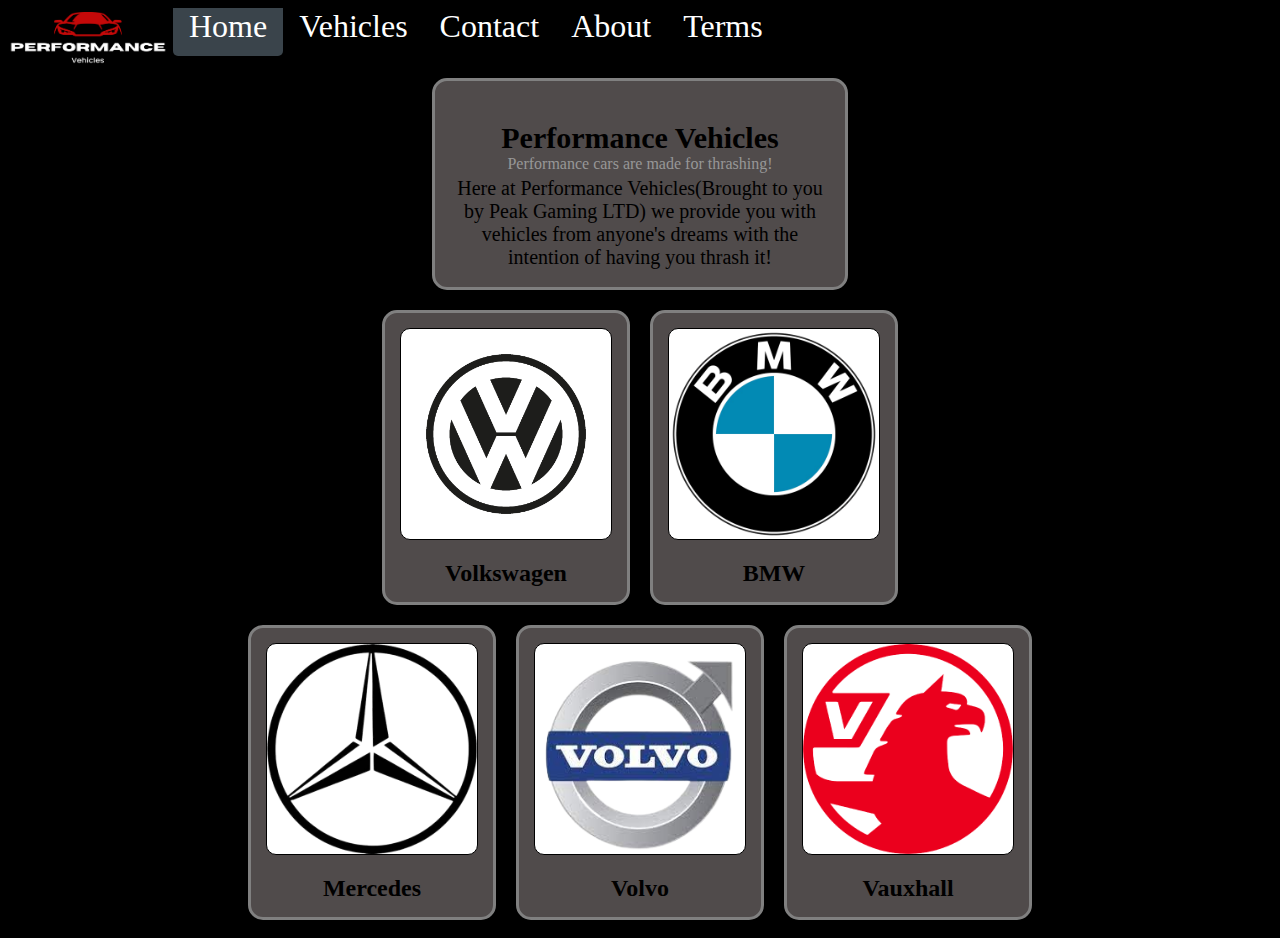
<file: index.html>
<html>
<head>
  <meta name="viewport" content="width=device-width, initial-scale=1">
  <link rel="stylesheet" href="./Assets/CSS/style.css">
  <title>PV - Home</title>
</head>
<body>
  <header>
    <div class="NavBar">
      <ul>
        <img class="Logo" src="./Assets/Images/Own_Images/Created/Plogoshort.png" alt="The Logo">
        <li><a class="navbutton selected" href="index.html">Home</a></li>
        <li><a class="navbutton" href="vehicles.html">Vehicles</a></li>
        <li><a class="navbutton" href="contact.html">Contact</a></li>
        <li><a class="navbutton" href="about.html">About</a></li>
        <li><a class="navbutton" href="terms.html">Terms</a></li>
      </ul>
    </div>
  </header>
  <div class="CompGrid">
    <div class="itemstyling">
      <h2 class="cname">Performance Vehicles</h2>
      <p class="slogan">Performance cars are made for thrashing!</p>
      <p class="subtext">Here at Performance Vehicles(Brought to you by Peak Gaming LTD) we provide you with vehicles from anyone's dreams with the intention of having you thrash it!</p>
    </div>
  </div>
  <div class="HomeGrid">
    <div class="itemstyling">
      <a class="button" href="https://www.volkswagen.co.uk/"><img class="imagestyling" src="./Assets/Images/Veh_Comp_Logos/Volkswagen Logo.png" alt="Image"></a>
      <h2>Volkswagen</h2>
    </div>
    <div class="itemstyling">
      <a class="button" href="https://www.bmw.co.uk/"><img class="imagestyling" src="./Assets/Images/Veh_Comp_Logos/BMW Logo.png" alt="Image"></a>
      <h2>BMW</h2>
    </div>
  </div>
  <div class="HomeGrid">
    <div class="itemstyling">
      <a class="button" href="https://www.mercedes-benz.co.uk/"><img class="imagestyling" src="./Assets/Images/Veh_Comp_Logos/Mercedes Logo.png" alt="Image"></a>
      <h2>Mercedes</h2>
    </div>
    <div class="itemstyling">
      <a class="button" href="https://www.volvocars.com/uk/"><img class="imagestyling" src="./Assets/Images/Veh_Comp_Logos/Volvo Logo.png" alt="Image"></a>
      <h2>Volvo</h2>
    </div>
    <div class="itemstyling">
      <a class="button" href="https://www.vauxhall.co.uk/"><img class="imagestyling" src="./Assets/Images/Veh_Comp_Logos/Vauxhall Logo.png" alt="Image"></a>
      <h2>Vauxhall</h2>
    </div>
  </div>
</body>
<footer>
</footer>
</html>
</file>
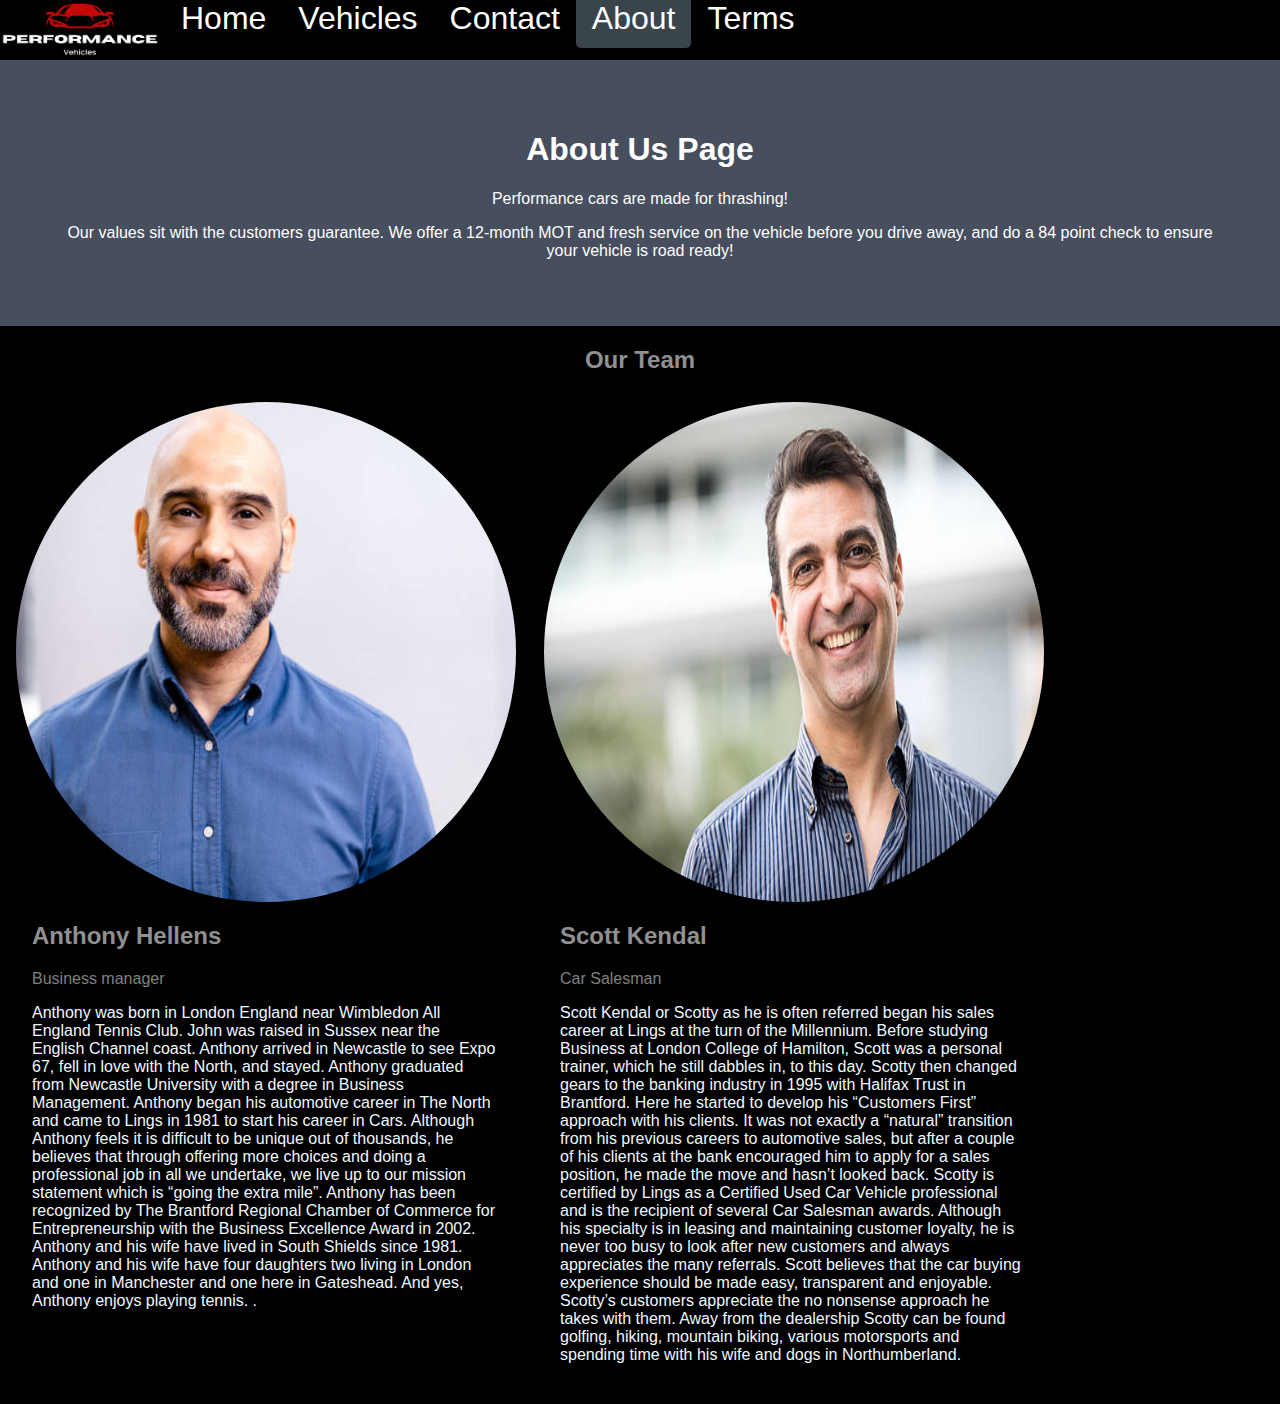
<file: about.html>
<html>
<head>
  <meta name="viewport" content="width=device-width, initial-scale=1">
  <link rel="stylesheet" href="./Assets/CSS/style.css">
  <link rel="stylesheet" href="./Assets/CSS/about.css">
  <title>PV - About</title>
</head>
<body>
  <header>
    <div class="NavBar">
      <ul>
        <img class="Logo" src="./Assets/Images/Own_Images/Created/Plogoshort.png" alt="The Logo">
        <li><a class="navbutton" href="index.html">Home</a></li>
        <li><a class="navbutton" href="vehicles.html">Vehicles</a></li>
        <li><a class="navbutton" href="contact.html">Contact</a></li>
        <li><a class="navbutton selected" href="about.html">About</a></li>
        <li><a class="navbutton" href="terms.html">Terms</a></li>
      </ul>
    </div>
  </header>
  <div class="aboutpage">
    <h1>About Us Page</h1>
    <p>Performance cars are made for thrashing!</p>
    <p>Our values sit with the customers guarantee. We offer a 12-month MOT and fresh service on the vehicle before you drive away, and do a 84 point check to ensure your vehicle is road ready!
    </p>
  </div>
  
  <h2 style="text-align:center">Our Team</h2>
  <div class="row">
    <div class="column">
      <div class="card">
        <img class="employeeimage" src="./Assets/Images/Own_Images/Given/Employee 1- Anthony Hellens.jpg">
        <div class="container">
          <h2>Anthony Hellens</h2>
          <p class="title">Business manager</p>
          <p class="aboutemployee">Anthony was born in London England near Wimbledon All England Tennis Club. John was raised in Sussex near the English Channel coast.
            Anthony arrived in Newcastle to see Expo 67, fell in love with the North, and stayed. Anthony graduated from Newcastle University with a degree in Business Management.
            Anthony began his automotive career in The North and came to Lings in 1981 to start his career in Cars. Although Anthony feels it is difficult to be unique out of thousands, he believes that through offering more choices and doing a professional job in all we undertake, we live up to our mission statement which is “going the extra mile”.
            Anthony has been recognized by The Brantford Regional Chamber of Commerce for Entrepreneurship with the Business Excellence Award in 2002.
            Anthony and his wife have lived in South Shields since 1981. Anthony and his wife have four daughters two living in London and one in Manchester and one here in Gateshead. And yes, Anthony enjoys playing tennis.
            .</p>
          
        </div>
      </div>
    </div>
    <div class="column">
      <div class="card">
        <img class="employeeimage" src="./Assets/Images/Own_Images/Given/Employee 2 - Scott Kendal.jpg">
        <div class="container">
          <h2>Scott Kendal</h2>
          <p class="title">Car Salesman</p>
          <p class="aboutemployee"> 
            Scott Kendal or Scotty as he is often referred began his sales career at Lings  at the turn of the Millennium. Before studying Business at London College of Hamilton, Scott was a personal trainer, which he still dabbles in, to this day. Scotty then changed gears to the banking industry in 1995 with Halifax Trust in Brantford. Here he started to develop his “Customers First” approach with his clients. It was not exactly a “natural” transition from his previous careers to automotive sales, but after a couple of his clients at the bank encouraged him to apply for a sales position, he made the move and hasn’t looked back.
            Scotty is certified by Lings as a Certified Used Car Vehicle professional and is the recipient of several Car Salesman awards. Although his specialty is in leasing and maintaining customer loyalty, he is never too busy to look after new customers and always appreciates the many referrals. Scott believes that the car buying experience should be made easy, transparent and enjoyable. Scotty’s customers appreciate the no nonsense approach he takes with them.
            Away from the dealership Scotty can be found golfing, hiking, mountain biking, various motorsports and spending time with his wife and dogs in Northumberland.
            </p>
        </div>
      </div>
    </div>
      </div>
    </div>
  </div>
</body>

<footer>
</footer>

</html>
</file>
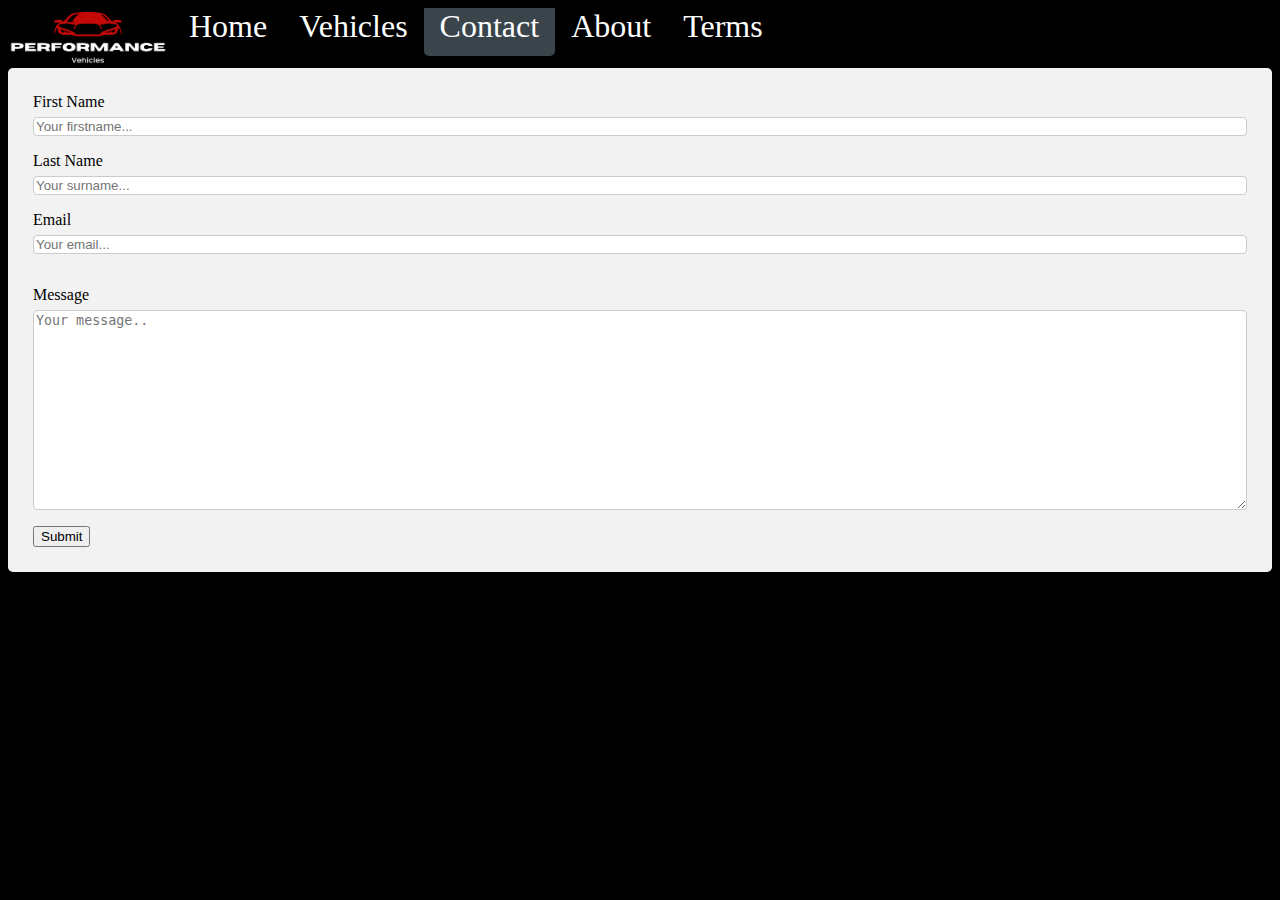
<file: contact.html>
<html>
<head>
  <meta name="viewport" content="width=device-width, initial-scale=1">
  <link rel="stylesheet" href="./Assets/CSS/style.css">
  <link rel="stylesheet" href="./Assets/CSS/contact.css"> 
  <title>PV - Contact</title>
</head>
<body>
  <body>
    <header>
      <div class="NavBar">
        <ul>
          <img class="Logo" src="./Assets/Images/Own_Images/Created/Plogoshort.png" alt="The Logo">
          <li><a class="navbutton" href="index.html">Home</a></li>
          <li><a class="navbutton" href="vehicles.html">Vehicles</a></li>
          <li><a class="navbutton selected" href="contact.html">Contact</a></li>
          <li><a class="navbutton" href="about.html">About</a></li>
          <li><a class="navbutton" href="terms.html">Terms</a></li>
        </ul>
      </div>
    </header>
  <div class="container">

      <label for="firstname">First Name</label>
      <input type="text" id="fname" name="firstname" placeholder="Your firstname...">
  
      <label for="surname">Last Name</label>
      <input type="text" id="surname" name="surname" placeholder="Your surname...">
  
      <label for="Email">Email</label>
      <input type="text" id="Email" name="Email" placeholder="Your email...">
      <p = spellcheck="false"></p>
  
      <label> Message</label>
      <textarea id="subject" name="subject" placeholder="Your message.." style="height:200px"></textarea>
  
      <button id="popUp">Submit</button>

      <script>
        const button = document.getElementById("popUp");

        function popUp() {

          alert("Your message has been submited")
        }

        button.addEventListener('click', (e) => {
          return popUp();
        } )
      </script>
  
    </form>
  </div>
    
  </div>
</body>

<footer>
</footer>

</html>
</file>
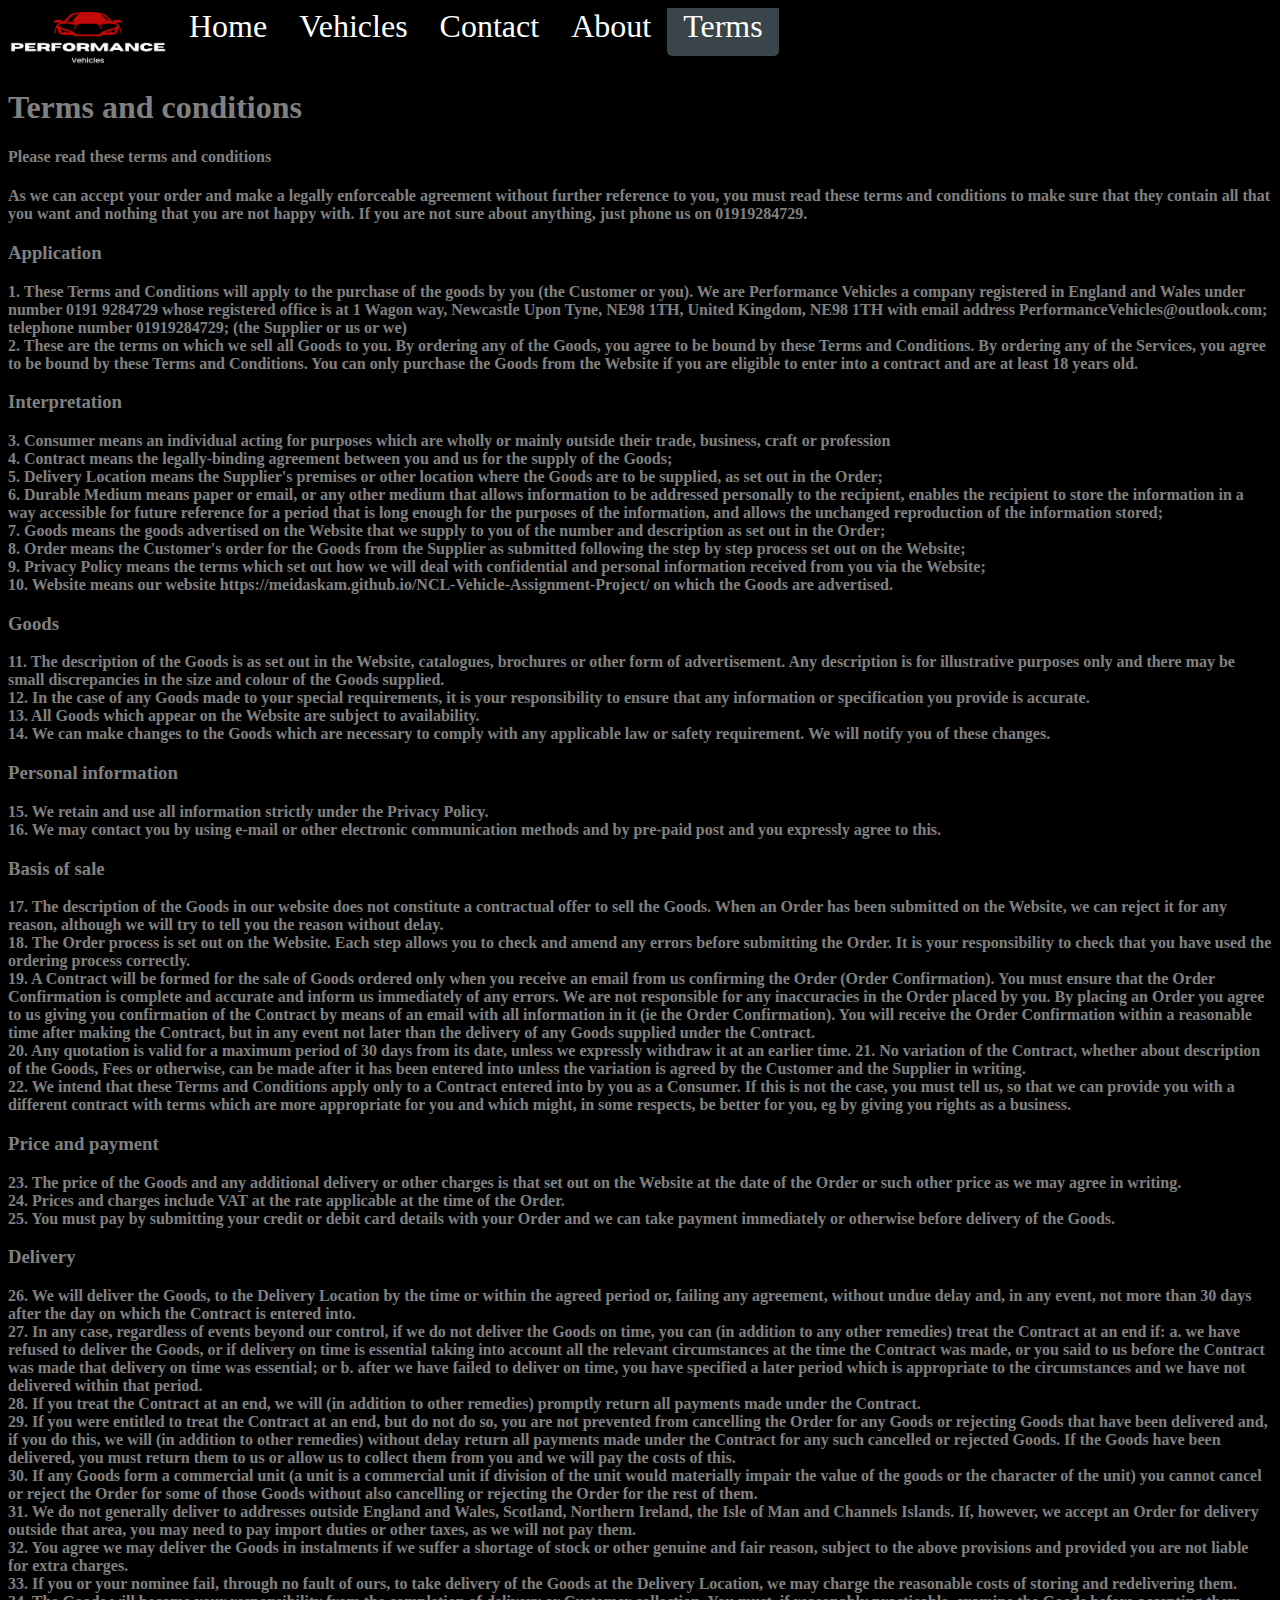
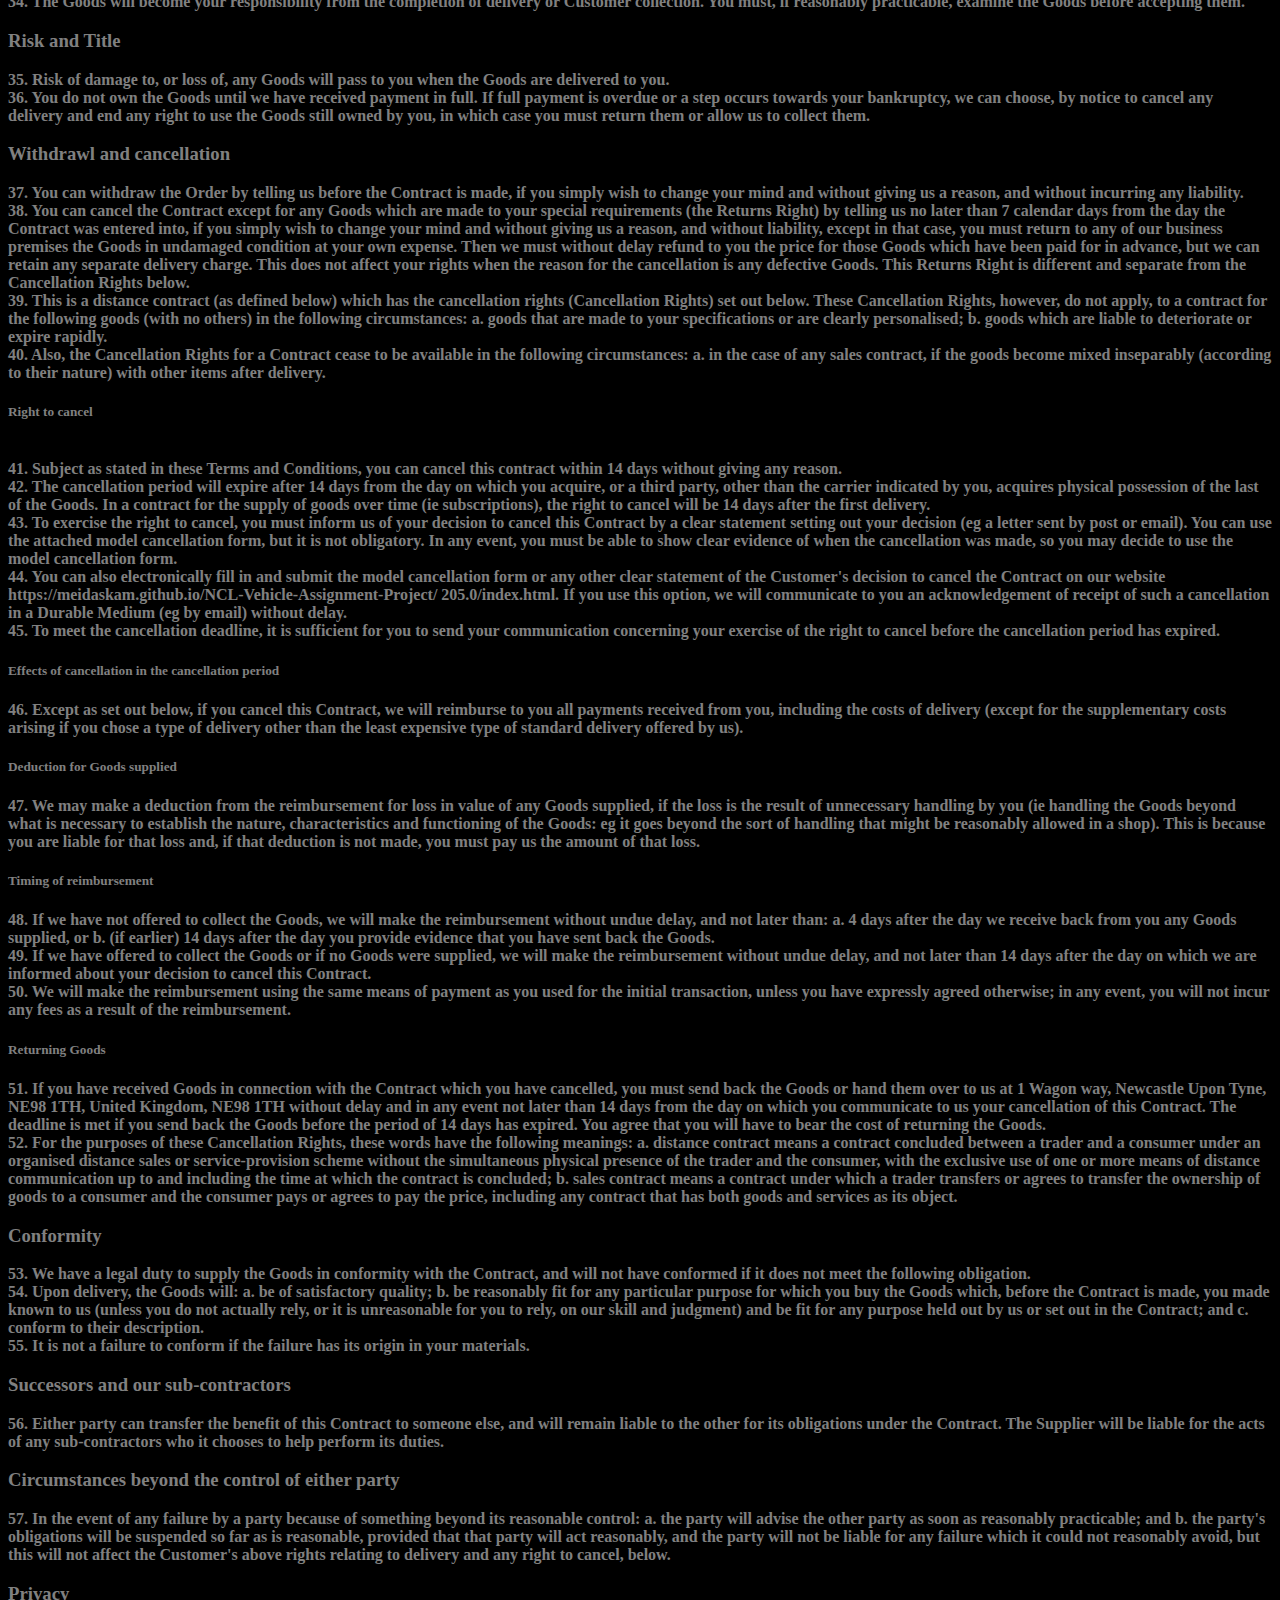
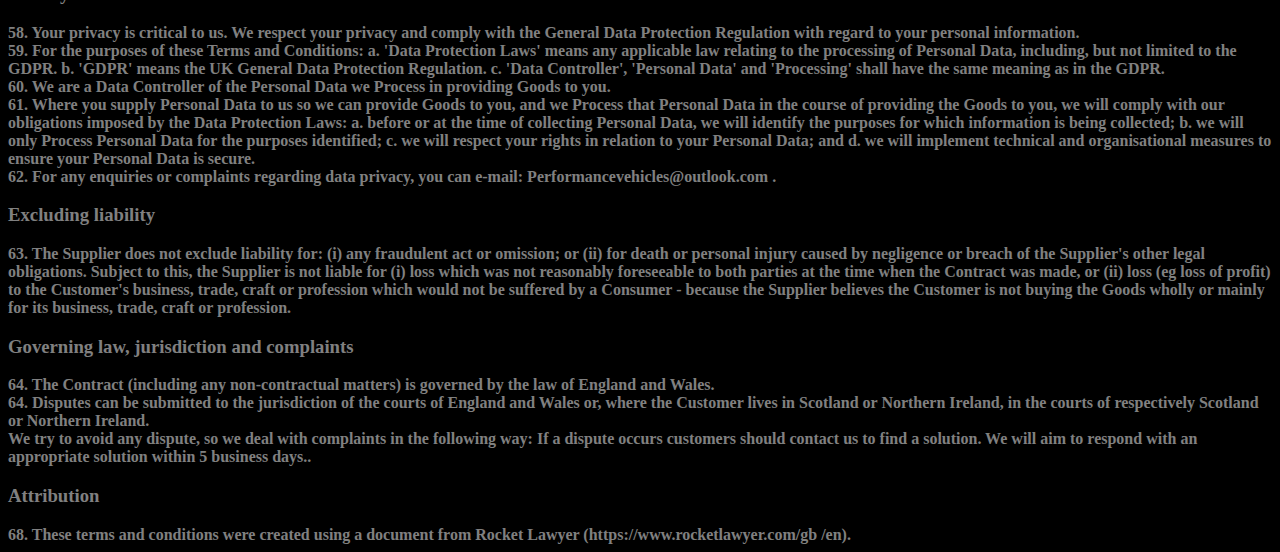
<file: terms.html>
<html>
<head>
  <meta name="viewport" content="width=device-width, initial-scale=1">
  <link rel="stylesheet" href="./Assets/CSS/style.css">
  <link rel="stylesheet" href="./Assets/CSS/terms.css">
  <title>PV - Terms</title>
</head>
<body>
  <header>
    <div class="NavBar">
      <ul>
        <img class="Logo" src="./Assets/Images/Own_Images/Created/Plogoshort.png" alt="The Logo">
        <li><a class="navbutton" href="index.html">Home</a></li>
        <li><a class="navbutton" href="vehicles.html">Vehicles</a></li>
        <li><a class="navbutton" href="contact.html">Contact</a></li>
        <li><a class="navbutton" href="about.html">About</a></li>
        <li><a class="navbutton selected" href="terms.html">Terms</a></li>
      </ul>
    </div>
  </header>
  <h1 class="Termsandconditions">Terms and conditions</h1>
  <h4 class="read">Please read these terms and conditions</h4>
  <b class="readbody">As we can accept your order and make a legally enforceable agreement without further reference to you, you must read 
    these terms and conditions to make sure that they contain all that you want and nothing that you are not happy with. If you 
    are not sure about anything, just phone us on 01919284729. </b>
  <h3 class="read">Application</h3>
  <b class="readbody">1. These Terms and Conditions will apply to the purchase of the goods by you (the Customer or you). We are 
    Performance Vehicles a company registered in England and Wales under number 0191 9284729 whose registered 
    office is at 1 Wagon way, Newcastle Upon Tyne, NE98 1TH, United Kingdom, NE98 1TH with email address 
    PerformanceVehicles@outlook.com; telephone number 01919284729; (the Supplier or us or we)
    <br>
  2. These are the terms on which we sell all Goods to you. By ordering any of the Goods, you agree to be bound by these 
  Terms and Conditions. By ordering any of the Services, you agree to be bound by these Terms and Conditions. You 
  can only purchase the Goods from the Website if you are eligible to enter into a contract and are at least 18 years old.
  </b>
  <h3 class="read">Interpretation</h3>
  <b class="readbody">3. Consumer means an individual acting for purposes which are wholly or mainly outside their trade, business, craft or 
    profession
  <br>
  4. Contract means the legally-binding agreement between you and us for the supply of the Goods;
  <br>
  5. Delivery Location means the Supplier's premises or other location where the Goods are to be supplied, as set out in 
  the Order;
  <br>
  6. Durable Medium means paper or email, or any other medium that allows information to be addressed personally to 
  the recipient, enables the recipient to store the information in a way accessible for future reference for a period that is 
  long enough for the purposes of the information, and allows the unchanged reproduction of the information stored;
  <br> 
  7. Goods means the goods advertised on the Website that we supply to you of the number and description as set out in 
  the Order;
  <br>
  8. Order means the Customer's order for the Goods from the Supplier as submitted following the step by step process set 
  out on the Website;
  <br>
  9. Privacy Policy means the terms which set out how we will deal with confidential and personal information received 
  from you via the Website;
  <br>
  10. Website means our website https://meidaskam.github.io/NCL-Vehicle-Assignment-Project/ on which the 
  Goods are advertised.
  </b>
  <h3 class="read">Goods</h3>
  <b class="readbody">11. The description of the Goods is as set out in the Website, catalogues, brochures or other form of advertisement. Any 
    description is for illustrative purposes only and there may be small discrepancies in the size and colour of the Goods 
    supplied.
  <br>
  12. In the case of any Goods made to your special requirements, it is your responsibility to ensure that any information or 
  specification you provide is accurate.
  <br>
  13. All Goods which appear on the Website are subject to availability.
  <br>
  14. We can make changes to the Goods which are necessary to comply with any applicable law or safety requirement. We 
  will notify you of these changes.
  </b>
  <h3 class="read">Personal information</h3>
  <b class="readbody">15. We retain and use all information strictly under the Privacy Policy.
    <br>
    16. We may contact you by using e-mail or other electronic communication methods and by pre-paid post and you 
  expressly agree to this.
  </b>
  <h3 class="read">Basis of sale</h3>
  <b class="readbody">17. The description of the Goods in our website does not constitute a contractual offer to sell the Goods. When an Order 
  has been submitted on the Website, we can reject it for any reason, although we will try to tell you the reason without 
  delay.
  <br>
  18. The Order process is set out on the Website. Each step allows you to check and amend any errors before submitting 
  the Order. It is your responsibility to check that you have used the ordering process correctly.
  <br>
  19. A Contract will be formed for the sale of Goods ordered only when you receive an email from us confirming the Order 
  (Order Confirmation). You must ensure that the Order Confirmation is complete and accurate and inform us 
  immediately of any errors. We are not responsible for any inaccuracies in the Order placed by you. By placing an Order 
  you agree to us giving you confirmation of the Contract by means of an email with all information in it (ie the Order 
  Confirmation). You will receive the Order Confirmation within a reasonable time after making the Contract, but in any 
  event not later than the delivery of any Goods supplied under the Contract.
  <br>
  20. Any quotation is valid for a maximum period of 30 days from its date, unless we expressly withdraw it at an earlier 
  time.
  21. No variation of the Contract, whether about description of the Goods, Fees or otherwise, can be made after it has been 
  entered into unless the variation is agreed by the Customer and the Supplier in writing.
  <br>
  22. We intend that these Terms and Conditions apply only to a Contract entered into by you as a Consumer. If this is not 
  the case, you must tell us, so that we can provide you with a different contract with terms which are more appropriate 
  for you and which might, in some respects, be better for you, eg by giving you rights as a business.
  </b>
  <h3 class="read">Price and payment</h3>
  <b class="readbody">23. The price of the Goods and any additional delivery or other charges is that set out on the Website at the date of the 
    Order or such other price as we may agree in writing.
  <br>
  24. Prices and charges include VAT at the rate applicable at the time of the Order.
  <br>
  25. You must pay by submitting your credit or debit card details with your Order and we can take payment immediately or 
  otherwise before delivery of the Goods.
  </b>
  <h3 class="read">Delivery</h3>
  <b class="readbody">26. We will deliver the Goods, to the Delivery Location by the time or within the agreed period or, failing any agreement, 
    without undue delay and, in any event, not more than 30 days after the day on which the Contract is entered into.
    <br>
    27. In any case, regardless of events beyond our control, if we do not deliver the Goods on time, you can (in addition to 
  any other remedies) treat the Contract at an end if:
  a. we have refused to deliver the Goods, or if delivery on time is essential taking into account all the relevant 
  circumstances at the time the Contract was made, or you said to us before the Contract was made that delivery on 
  time was essential; or
  b. after we have failed to deliver on time, you have specified a later period which is appropriate to the circumstances 
  and we have not delivered within that period.
  <br>
  28. If you treat the Contract at an end, we will (in addition to other remedies) promptly return all payments made under the 
  Contract.
  <br>
  29. If you were entitled to treat the Contract at an end, but do not do so, you are not prevented from cancelling the Order 
  for any Goods or rejecting Goods that have been delivered and, if you do this, we will (in addition to other remedies) without delay return all payments made under the Contract for any such cancelled or rejected Goods. If the Goods have 
  been delivered, you must return them to us or allow us to collect them from you and we will pay the costs of this.
  <br>
  30. If any Goods form a commercial unit (a unit is a commercial unit if division of the unit would materially impair the 
  value of the goods or the character of the unit) you cannot cancel or reject the Order for some of those Goods without 
  also cancelling or rejecting the Order for the rest of them.
  <br>
  31. We do not generally deliver to addresses outside England and Wales, Scotland, Northern Ireland, the Isle of Man and 
  Channels Islands. If, however, we accept an Order for delivery outside that area, you may need to pay import duties or 
  other taxes, as we will not pay them.
  <br>
  32. You agree we may deliver the Goods in instalments if we suffer a shortage of stock or other genuine and fair reason, 
  subject to the above provisions and provided you are not liable for extra charges.
  <br>
  33. If you or your nominee fail, through no fault of ours, to take delivery of the Goods at the Delivery Location, we may 
  charge the reasonable costs of storing and redelivering them.
  <br>
  34. The Goods will become your responsibility from the completion of delivery or Customer collection. You must, if 
  reasonably practicable, examine the Goods before accepting them.
    </b>
  <h3 class="read">Risk and Title</h3>
  <b class="readbody">35. Risk of damage to, or loss of, any Goods will pass to you when the Goods are delivered to you.
    <br>
    36. You do not own the Goods until we have received payment in full. If full payment is overdue or a step occurs towards 
  your bankruptcy, we can choose, by notice to cancel any delivery and end any right to use the Goods still owned by 
  you, in which case you must return them or allow us to collect them.
  </b>
  <h3 class="read">Withdrawl and cancellation</h3>
  <b class="readbody">37. You can withdraw the Order by telling us before the Contract is made, if you simply wish to change your mind and 
    without giving us a reason, and without incurring any liability.
  <br>
  38. You can cancel the Contract except for any Goods which are made to your special requirements (the Returns Right) 
  by telling us no later than 7 calendar days from the day the Contract was entered into, if you simply wish to change 
  your mind and without giving us a reason, and without liability, except in that case, you must return to any of our 
  business premises the Goods in undamaged condition at your own expense. Then we must without delay refund to you 
  the price for those Goods which have been paid for in advance, but we can retain any separate delivery charge. This 
  does not affect your rights when the reason for the cancellation is any defective Goods. This Returns Right is different 
  and separate from the Cancellation Rights below.
  <br>
  39. This is a distance contract (as defined below) which has the cancellation rights (Cancellation Rights) set out below. 
  These Cancellation Rights, however, do not apply, to a contract for the following goods (with no others) in the 
  following circumstances:
  a. goods that are made to your specifications or are clearly personalised;
  b. goods which are liable to deteriorate or expire rapidly.
  <br>
  40. Also, the Cancellation Rights for a Contract cease to be available in the following circumstances:
  a. in the case of any sales contract, if the goods become mixed inseparably (according to their nature) with other 
  items after delivery.
  <h5 class="read">Right to cancel</h5>
  <br>
  41. Subject as stated in these Terms and Conditions, you can cancel this contract within 14 days without giving any reason.
  <br>
  42. The cancellation period will expire after 14 days from the day on which you acquire, or a third party, other than the 
  carrier indicated by you, acquires physical possession of the last of the Goods. In a contract for the supply of goods 
  over time (ie subscriptions), the right to cancel will be 14 days after the first delivery.
  <br>
  43. To exercise the right to cancel, you must inform us of your decision to cancel this Contract by a clear statement setting 
  out your decision (eg a letter sent by post or email). You can use the attached model cancellation form, but it is not 
  obligatory. In any event, you must be able to show clear evidence of when the cancellation was made, so you may 
  decide to use the model cancellation form.
  <br>
  44. You can also electronically fill in and submit the model cancellation form or any other clear statement of the 
  Customer's decision to cancel the Contract on our website https://meidaskam.github.io/NCL-Vehicle-Assignment-Project/
  205.0/index.html. If you use this option, we will communicate to you an acknowledgement of receipt of such a 
  cancellation in a Durable Medium (eg by email) without delay.
  <br>
  45. To meet the cancellation deadline, it is sufficient for you to send your communication concerning your exercise of the 
  right to cancel before the cancellation period has expired.
  <h5 class="read">Effects of cancellation in the cancellation period</h5>
  46. Except as set out below, if you cancel this Contract, we will reimburse to you all payments received from you, 
  including the costs of delivery (except for the supplementary costs arising if you chose a type of delivery other than the 
  least expensive type of standard delivery offered by us).
  <h5 class="read">Deduction for Goods supplied</h5>
  47. We may make a deduction from the reimbursement for loss in value of any Goods supplied, if the loss is the result of 
  unnecessary handling by you (ie handling the Goods beyond what is necessary to establish the nature, characteristics 
  and functioning of the Goods: eg it goes beyond the sort of handling that might be reasonably allowed in a shop). This 
  is because you are liable for that loss and, if that deduction is not made, you must pay us the amount of that loss.
  <h5 class="read">Timing of reimbursement</h5>
  48. If we have not offered to collect the Goods, we will make the reimbursement without undue delay, and not later than:
  a. 4 days after the day we receive back from you any Goods supplied, or
  b. (if earlier) 14 days after the day you provide evidence that you have sent back the Goods.
  <br>
  49. If we have offered to collect the Goods or if no Goods were supplied, we will make the reimbursement without undue 
  delay, and not later than 14 days after the day on which we are informed about your decision to cancel this Contract.
  <br>
  50. We will make the reimbursement using the same means of payment as you used for the initial transaction, unless you 
  have expressly agreed otherwise; in any event, you will not incur any fees as a result of the reimbursement.
  <h5 class="read">Returning Goods</h5>
  51. If you have received Goods in connection with the Contract which you have cancelled, you must send back the Goods 
  or hand them over to us at 1 Wagon way, Newcastle Upon Tyne, NE98 1TH, United Kingdom, NE98 1TH 
   without delay and in any event not later than 14 days from the day on which you communicate to us your cancellation 
  of this Contract. The deadline is met if you send back the Goods before the period of 14 days has expired. You agree 
  that you will have to bear the cost of returning the Goods.
  <br>
  52. For the purposes of these Cancellation Rights, these words have the following meanings:
  a. distance contract means a contract concluded between a trader and a consumer under an organised distance sales 
  or service-provision scheme without the simultaneous physical presence of the trader and the consumer, with the 
  exclusive use of one or more means of distance communication up to and including the time at which the contract 
  is concluded;
  b. sales contract means a contract under which a trader transfers or agrees to transfer the ownership of goods to a 
  consumer and the consumer pays or agrees to pay the price, including any contract that has both goods and 
  services as its object.
  </b>
  <h3 class="read">Conformity</h3>
  <b class="readbody">53. We have a legal duty to supply the Goods in conformity with the Contract, and will not have conformed if it does not 
    meet the following obligation.
  <br>
  54. Upon delivery, the Goods will:
  a. be of satisfactory quality;
  b. be reasonably fit for any particular purpose for which you buy the Goods which, before the Contract is made, you 
  made known to us (unless you do not actually rely, or it is unreasonable for you to rely, on our skill and judgment) 
  and be fit for any purpose held out by us or set out in the Contract; and
  c. conform to their description.
  <br>
  55. It is not a failure to conform if the failure has its origin in your materials.
  </b>
  <h3 class="read">Successors and our sub-contractors</h3>
  <b class="readbody">56. Either party can transfer the benefit of this Contract to someone else, and will remain liable to the other for its 
    obligations under the Contract. The Supplier will be liable for the acts of any sub-contractors who it chooses to help 
    perform its duties.
  </b>
  <h3 class="read">Circumstances beyond the control of either party</h3>
  <b class="readbody">57. In the event of any failure by a party because of something beyond its reasonable control:
    a. the party will advise the other party as soon as reasonably practicable; and
  b. the party's obligations will be suspended so far as is reasonable, provided that that party will act reasonably, and 
  the party will not be liable for any failure which it could not reasonably avoid, but this will not affect the 
  Customer's above rights relating to delivery and any right to cancel, below.
  </b>
  <h3 class="read">Privacy</h3>
  <b class="readbody">58. Your privacy is critical to us. We respect your privacy and comply with the General Data Protection Regulation with 
    regard to your personal information.
  <br>
  59. For the purposes of these Terms and Conditions:
  a. 'Data Protection Laws' means any applicable law relating to the processing of Personal Data, including, but not 
  limited to the GDPR.
  b. 'GDPR' means the UK General Data Protection Regulation.
  c. 'Data Controller', 'Personal Data' and 'Processing' shall have the same meaning as in the GDPR.
  <br>
  60. We are a Data Controller of the Personal Data we Process in providing Goods to you.
  <br>
  61. Where you supply Personal Data to us so we can provide Goods to you, and we Process that Personal Data in the 
  course of providing the Goods to you, we will comply with our obligations imposed by the Data Protection Laws:
  a. before or at the time of collecting Personal Data, we will identify the purposes for which information is being 
  collected;
  b. we will only Process Personal Data for the purposes identified;
  c. we will respect your rights in relation to your Personal Data; and
  d. we will implement technical and organisational measures to ensure your Personal Data is secure.
  <br>
  62. For any enquiries or complaints regarding data privacy, you can e-mail: Performancevehicles@outlook.com . 
  </b>
  <h3 class="read">Excluding liability</h3>
  <b class="readbody">63. The Supplier does not exclude liability for: (i) any fraudulent act or omission; or (ii) for death or personal injury 
    caused by negligence or breach of the Supplier's other legal obligations. Subject to this, the Supplier is not liable for (i) loss which was not reasonably foreseeable to both parties at the time when the Contract was made, or (ii) loss (eg loss 
    of profit) to the Customer's business, trade, craft or profession which would not be suffered by a Consumer - because 
    the Supplier believes the Customer is not buying the Goods wholly or mainly for its business, trade, craft or profession.
  </b>
  <h3 class="read">Governing law, jurisdiction and complaints</h3>
  <b class="readbody">64. The Contract (including any non-contractual matters) is governed by the law of England and Wales.
    <br>
    64. Disputes can be submitted to the jurisdiction of the courts of England and Wales or, where the Customer lives in 
  Scotland or Northern Ireland, in the courts of respectively Scotland or Northern Ireland.
  <br>
  We try to avoid any dispute, so we deal with complaints in the following way: If a dispute occurs customers should 
  contact us to find a solution. We will aim to respond with an appropriate solution within 5 business days..
  <h3 class="read">Attribution</h3>
  <b class="readbody">68. These terms and conditions were created using a document from Rocket Lawyer (https://www.rocketlawyer.com/gb
    /en).</b>
  </b>
</body>

<footer>
</footer>

</html>
</file>
<file: Assets/CSS/style.css>
*{
  --black: #000000;
  --grey: #808080;
  --white: #fff;
}
body {background-color: var(--black);
}
.button{
    text-align: center;
    border-radius: 7px;
    font-size: 15px;
    font-weight: 700;
    text-decoration: none;
    color: black;
}
ul {display: flex;
    justify-content: left;
    list-style: none;
    text-align: center;
    margin: 0;
    padding: 0;
    overflow: hidden;
}
.navbutton {font-size: 32px;
    color: var(--white);
    background-color: var(--black);
    text-align: center;
    padding: 12px 16px;
    transition: 450ms;
    text-decoration: none;
    border-radius: 5px;
}
.navbutton:hover {
    background-color: #C0C0C0;
}
.selected {
    background-color: #3a444b;
}
.Logo {width: 160px;
    height: 60px;
    margin-right: 5px;
    border-radius: 3px;
    float: left;
}
.HomeGrid {width: 100%;
    display: flex;
    justify-content: center;
}
.CompGrid {width: 100%;
    display: flex;
    justify-content: center;
}
.itemstyling {
    text-align: center;
    border: 3px solid var(--grey);
    border-radius: 15px;
    padding: 15px;
    margin: 10px;
    background-color: #504b4b;
}
.imagestyling {
    width: 210px;
    height: 210px;
}
.HomeGrid .itemstyling {
    text-align: center;
    border: 3px solid var(--grey);
    border-radius: 15px;
    padding: 15px;
    margin: 10px;
    height: fit-content;
    width: fit-content;
    background-color: #504b4b;
}
.HomeGrid img {
    max-width: 100%;
    border-radius: 10px;
    display: block;
    background-color: white;
    border: 1px solid black;
    margin-left: auto;
    margin-right: auto;
}
.HomeGrid h2 {
    margin-bottom: 0px;
    text-align: center;
}
.HomeGrid p {
    margin: 0px;
    margin-bottom: 1%;
}
.CompGrid div {
    text-align: center;
    border: 3px solid var(--grey);
    border-radius: 15px;
    padding: 15px;
    margin: 10px;
    height: fit-content;
    width: 30%;
    background-color: #504b4b;
}
.CompGrid h2 {
    margin-bottom: 0px;
    text-align: center;
}
.CompGrid p {
    margin: 0px;
    margin-bottom: 1%;
}
.cname {
    font-size: 30px;
    color: black;
}
.slogan {
    font-size: 16px;
    color: #979797;
}
.subtext {
    font-size: 20px;
    color: black;
}
.HomeGrid a {
    text-align: center;
    margin: 0px;
}
.Carlistings {
    width: 100%;
    display: flex;
    flex-direction: column;
    justify-content: center;
}
.Vehitem {
    list-style-type: none;
    text-align: center;
    border: 3px solid var(--grey);
    border-radius: 15px;
    padding: 15px;
    margin: 10px;
    background-color: #504b4b;
    width: page;
}
.VehitemImg{
    display: block;
    float: right;
    width: 400px;
    height: 200px;
    max-width: 100%;
    border-radius: 10px;
    background-color: white;
    border: 1px solid black;
    margin-left: auto;
    margin-right: auto;
}
.Carlistings h2 {
    float: left;
    margin-block-start: 0px;
    margin-bottom: 0px;
    font-size: 50px;
}
.Carlistings p {
    float: left;
    margin: 0px;
    margin-bottom: 0px;
    font-size: 26px;
}
.Carlistings a {
    text-align: center;
    margin: 0px;
}
li .aligned {
    display: inline;
    display: block;
}
.Vehdesc {
    float: left;
    display: flex;
    flex-direction: column;
}
.carbutton {
    background-color: var(--grey);
}
.icon {
    background-color: red;
    height: 50px;
    width: 50px;
}
.CarListingImg1:hover {
    content: url(../Images/Car_images/BMW/BMW\ 840i\ M\ Sport\ Coupe\ -\ Inside.png);
}
.CarListingImg2:hover {
    content: url(../Images/Car_images/BMW/BMW\ Z4\ M40i\ -\ Inside.png);
}
.CarListingImg3:hover {
    content: url(../Images/Car_images/Mercedes/Mercedes\ E350\ CID\ -\ Inside.png);
}
.CarListingImg4:hover {
    content: url(../Images/Car_images/Mercedes/Mercedes\ A\ 180\ AMG\ Line\ Executive\ Saloon\ -\ Inside.png);
}
.CarListingImg5:hover {
    content: url(../Images/Car_images/Vauxhall/Vauxhall_Mokka_Inside.jpeg);
}
.CarListingImg6:hover {
    content: url(../Images/Car_images/Vauxhall/Vauxhall_Astra_Inside.png);
}
.CarListingImg7:hover {
    content: url(../Images/Car_images/Volkswagen/Volkswagen\ Passat\ 2.0\ TDI\ -\ Inside.png);
}
.CarListingImg8:hover {
    content: url(../Images/Car_images/Volkswagen/Volkswagen\ Golf\ 8\ -\ Inside.png);
}
.CarListingImg9:hover {
    content: url(../Images/Car_images/Volvo/Volvo\ S90\ Recharge\ -\ Inside.png);
}
.CarListingImg10:hover {
    content: url(../Images/Car_images/Volvo/Volvo\ XC40\ -\ Inside.png);
}
</file>
<file: Assets/CSS/about.css>
body {
    font-family: Arial, Helvetica, sans-serif;
    margin: 0;
  }
  *, *:before, *:after {
    box-sizing: inherit;
  }
  
  .column {
    float: left;
    width: 40%;
    margin-bottom: 16px;
    padding: 0 8px;
  } 
  
  .card {
    box-shadow: 0 4px 8px 0 rgba(0, 0, 0, 0.2);
    margin: 8px;
  }
  
  .aboutpage {
    padding: 50px;
    text-align: center;
    background-color: #474e5d;
    color: white;
  }
  
  .container {
    padding: 0 16px;
  }
  
  .container::after, .row::after {
    content: "";
    clear: both;
    display: table;
  }
  
  .title {
    color: grey;
  }
  
  .aboutemployee {
    color:aliceblue;
  }

  .employeeimage {
    border-radius: 100%;
    height: 500px;
    width: 500px;
  }
h2 {
  color: #C0C0C0C0;
}
</file>
<file: Assets/CSS/contact.css>
input[type=text], select, textarea {
    width: 100%; 
    border: 1px solid #ccc; 
    border-radius: 4px; 
    box-sizing: border-box; 
    margin-top: 6px; 
    margin-bottom: 16px; 
    resize: vertical 
  }
  input[type=submit] {
    background-color: #04AA6D;
    color: white;
    padding: 12px 20px;
    border: none;
    border-radius: 4px;
    cursor: pointer;
  }
  input[type=submit]:hover {
    background-color: #45a049;
  }
  .container {
    border-radius: 5px;
    background-color: #f2f2f2;
    padding: 25px;
    width: page;
  }
</file>
<file: Assets/CSS/terms.css>
*{
  --grey: #808080;
}
.Termsandconditions {
    color: var(--grey);
}
.read {
    color: var(--grey);
}
.readbody {
    color: var(--grey);
}
</file>
